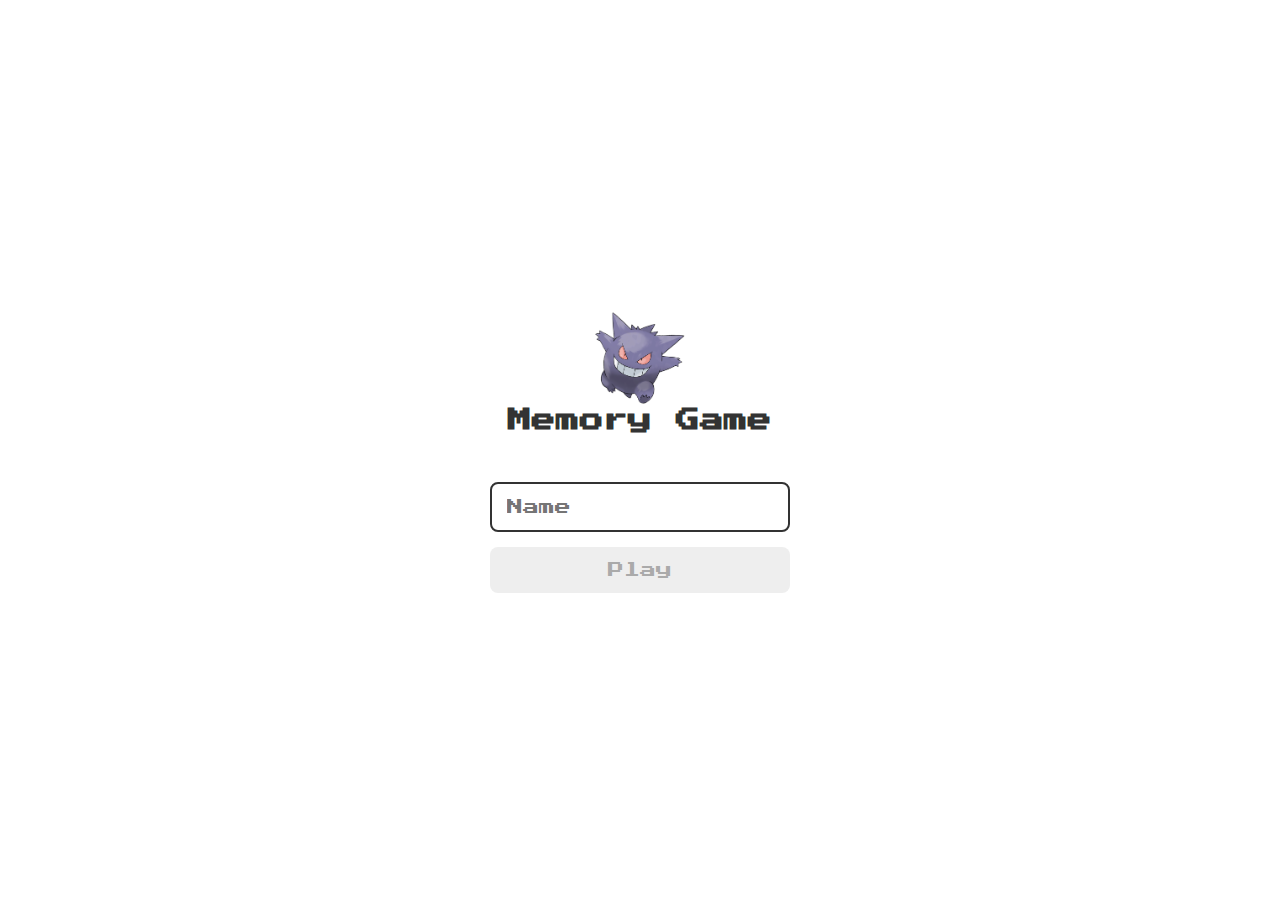
<file: pages/index.html>
<!DOCTYPE html>
<html lang="en">
<head>
    <meta charset="UTF-8">
    <meta name="viewport" content="width=device-width, initial-scale=1.0">
    
    <script defer src="../js/login.js"></script>
    <link rel="stylesheet" href="../css/reset.css">
    <link rel="stylesheet" href="../css/login.css">
    <title>Memory Game | Login</title>
</head>
<body>
    <form class="login-form" >

        <div class="login__header" >

            <img src="../imagens/gengar-login.png" alt="gengar image"  >
            <h1>Memory Game</h1>  

        </div>

        <input type="text" placeholder="Name" class="login__input">
        <button type="submit" class="login__button" disabled >Play</button>

    </form>
</body>
</html>
</file>
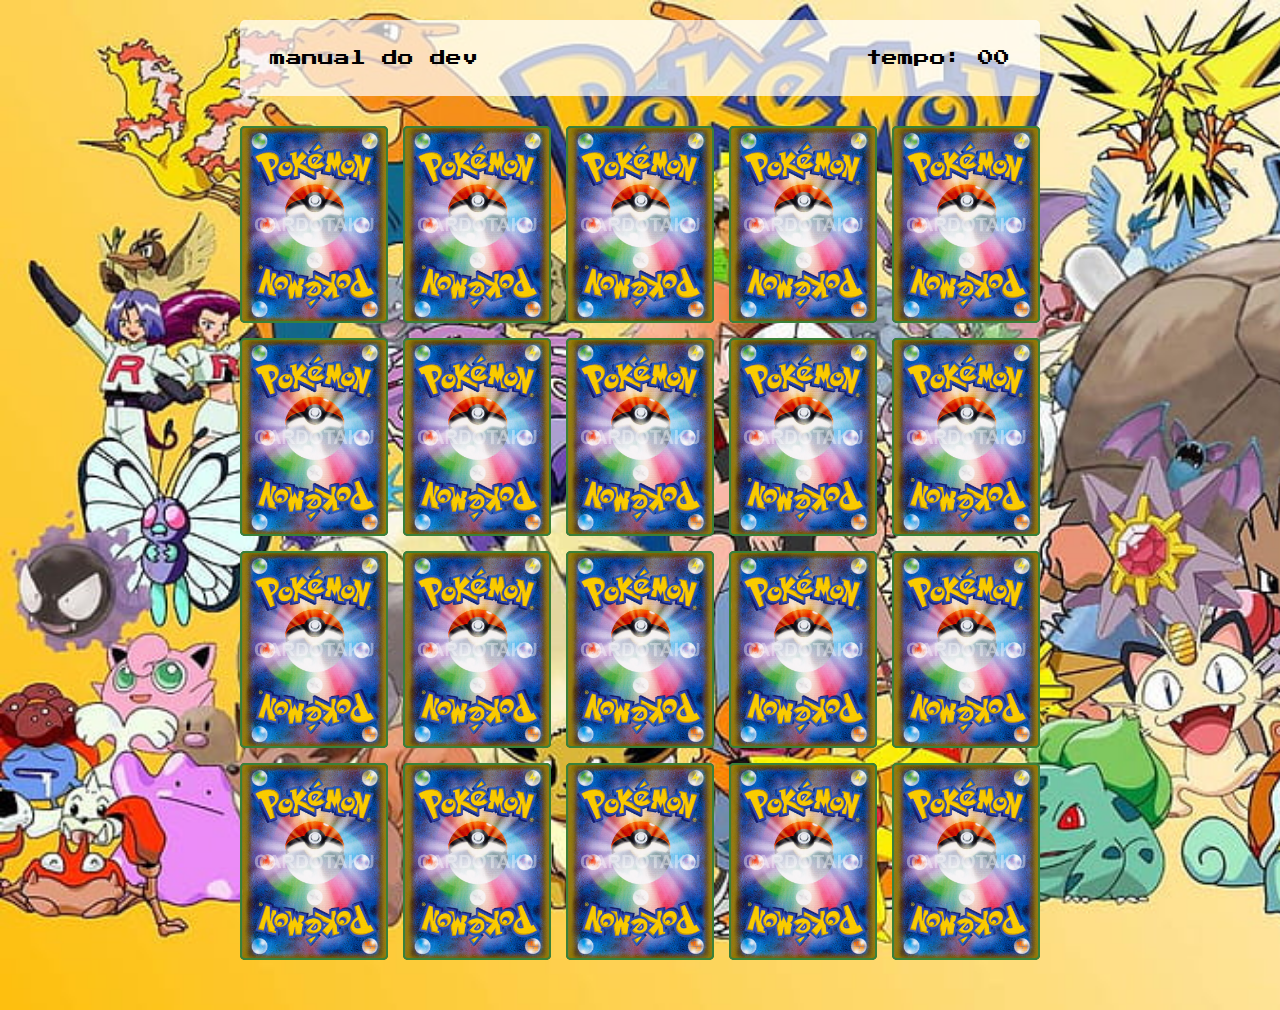
<file: pages/game.html>
<!DOCTYPE html>
<html lang="en">

<head>
    <meta charset="UTF-8">
    <meta name="viewport" content="width=device-width, initial-scale=1.0">

    <link rel="stylesheet" href="../css/reset.css">
    <link rel="stylesheet" href="../css/game.css">

    <script defer src="../js/game.js"></script>


    <title>Memory Game</title>
</head>

<body>
    <main>

        <header>

            <spann class="player">manual do dev</spann>
            <span>tempo: <span class="timer">00</span> </span>
        </header>


        <div class="grid"></div>

    </main>


</body>

</html>
</file>
<file: css/login.css>
.login-form {
    align-items: center;
    display: flex;
    flex-direction: column;
    height: 100vh;
    justify-content: center;
}

.login__header{
    align-items: center;
    display: flex;
    flex-direction: column;
    justify-content: center;
    margin-bottom: 50px;
}

.login__header img {
    width: 100px;
}

.login__header h1{
    color: #333;
    font-size: 1.5em;
}

.login__input {
    border: 2px solid #333;
    border-radius: 8px;
    color: #333;
    font-size: 1em;
    margin-bottom: 15px;
    max-width: 300px;
    outline: none;
    padding: 15px;
    width: 100%;
}

.login__button {
    background-color: #939;
    padding: 15px;
    border-radius: 8px;
    cursor: pointer;
    font-size: 1em;
    color: #fff;
    max-width: 300px;
    width: 100%;
}

.login__button:disabled {
    background-color: #eee;
    color: #aaa;
    cursor: auto;
}
</file>
<file: css/game.css>
main {
    display: flex;
    flex-direction: column;
    width: 100%;
    background-image: url('../imagens/background.jpg');
    background-size: cover;
    min-height: 100vh;
    align-items: center;
    justify-content: center;
    padding: 20px 20px 50px;
  }

  header {
    display: flex;
    align-items: center;
    justify-content: space-between;
    width: 100%;
    max-width: 800px;
    background-color: rgba(255, 255, 255, 0.7);
    padding: 30px;
    margin: 0 0 30px;
    border-radius: 5px;
}




.grid{
    display: grid;
    grid-template-columns: repeat(5, 1fr);
    width: 100%;
    gap: 15px;
    max-width: 800px;
    margin: 0 auto;
}

.card{
    aspect-ratio: 3/4;
    width: 100%;
    background-color: #333;
    border-radius: 5px;
    position: relative;
    transition: all 400ms ease;
    transform-style: preserve-3d;
}

.face{
    width: 100%;
    height: 100%;
    position: absolute;
    border: 2px solid #39813a;
    border-radius: 5px;
    transition: all 400ms;
}

.front {
    transform: rotateY(180deg);
    background-size: cover;
    background-position: center;
}

.back {
    background-image: url(../imagens/cardback.webp);
    background-size: cover;
    background-position: center;
    backface-visibility: hidden;
}

.reveal-card {
    transform: rotateY(180deg);
}


.disabled-card {
    filter: saturate(0);
    opacity: 0.5;
}
</file>
